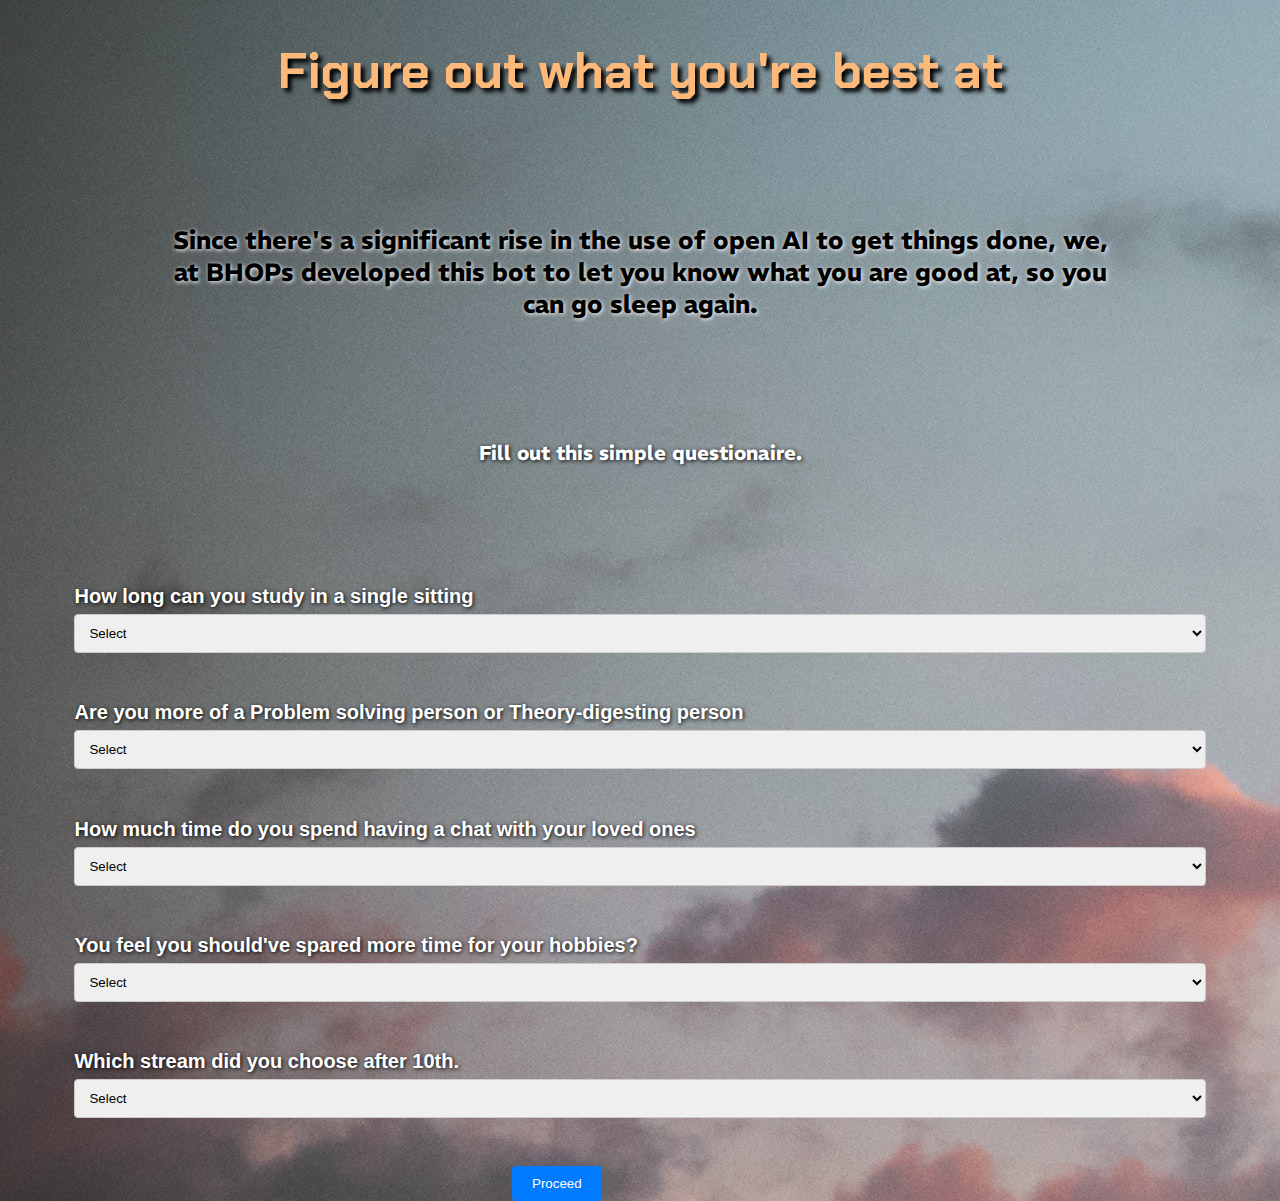
<file: index.html>
<!DOCTYPE html>
<html lang="en">
<head>
    <meta charset="UTF-8">
    <meta http-equiv="X-UA-Compatible" content="IE=edge">
    <meta name="viewport" content="width=device-width, initial-scale=1.0">
    <title>Sopppuduuuuu</title>
    <link rel="stylesheet" href="style.css">
</head>
<body>
   <div class="index_container">
        <h1 id="tit" >
            Figure out what you're best at
        </h1>
        <h3>
            Since there's a significant rise in the use of open AI to get things done, we, at BHOPs developed this bot to let you know what you are good at, so you can go sleep again.
        </h3>
        <h4>
            Fill out this simple questionaire.
        </h4>
        <form class="form" method="get" action="new.html">
            <div>
                <label>How long can you study in a single sitting</label>
                <select id="input1" required>
                    <option value="">Select</option>
                    <option>1 hour</option>
                    <option>2 hours</option>
                    <option>3 hours</option>
                    <option>4 hours</option>
                    <option>5 hours</option>
                    <option>6 hours</option>
                    <option>7 hours</option>
                    <option>8 hours</option>
                    <option>9 hours</option>
                    <option>10+ hours</option>
                </select>
            </div>
            <div>
                <label>Are you more of a Problem solving person or Theory-digesting person </label>
                <select id="input2" required>
                    <option value="">Select</option>
                    <option>Problem solver</option>
                    <option>Theory-digester</option>
                </select>
            </div>
            <div>
                <label>How much time do you spend having a chat with your loved ones</label>
                <select id="input3" required>
                    <option value="">Select</option>
                    <option>1 hour</option>
                    <option>2 hours</option>
                    <option>3 hours</option>
                    <option>4 hours</option>
                    <option>5 hours</option>
                    <option>6 hours</option>
                    <option>7 hours</option>
                    <option>8 hours</option>
                    <option>9 hours</option>
                    <option>10+ hours</option>
                </select>
            </div>
            <div>
                <label>You feel you should've spared more time for your hobbies?</label>
                <select id="input4" required>
                    <option value="">Select</option>
                    <option>Yes</option>
                    <option>No</option>
                </select>
            </div>
            <div>
                <label>Which stream did you choose after 10th.</label>
                <select id="input5" required>
                    <option value="">Select</option>
                    <option>Biology</option>
                    <option>Math</option>
                </select>
            </div>
            <button onclick='f()'>Proceed</button>
        </form>
   </div>
   <script src="script.js"></script>
</body>
</html>
</file>
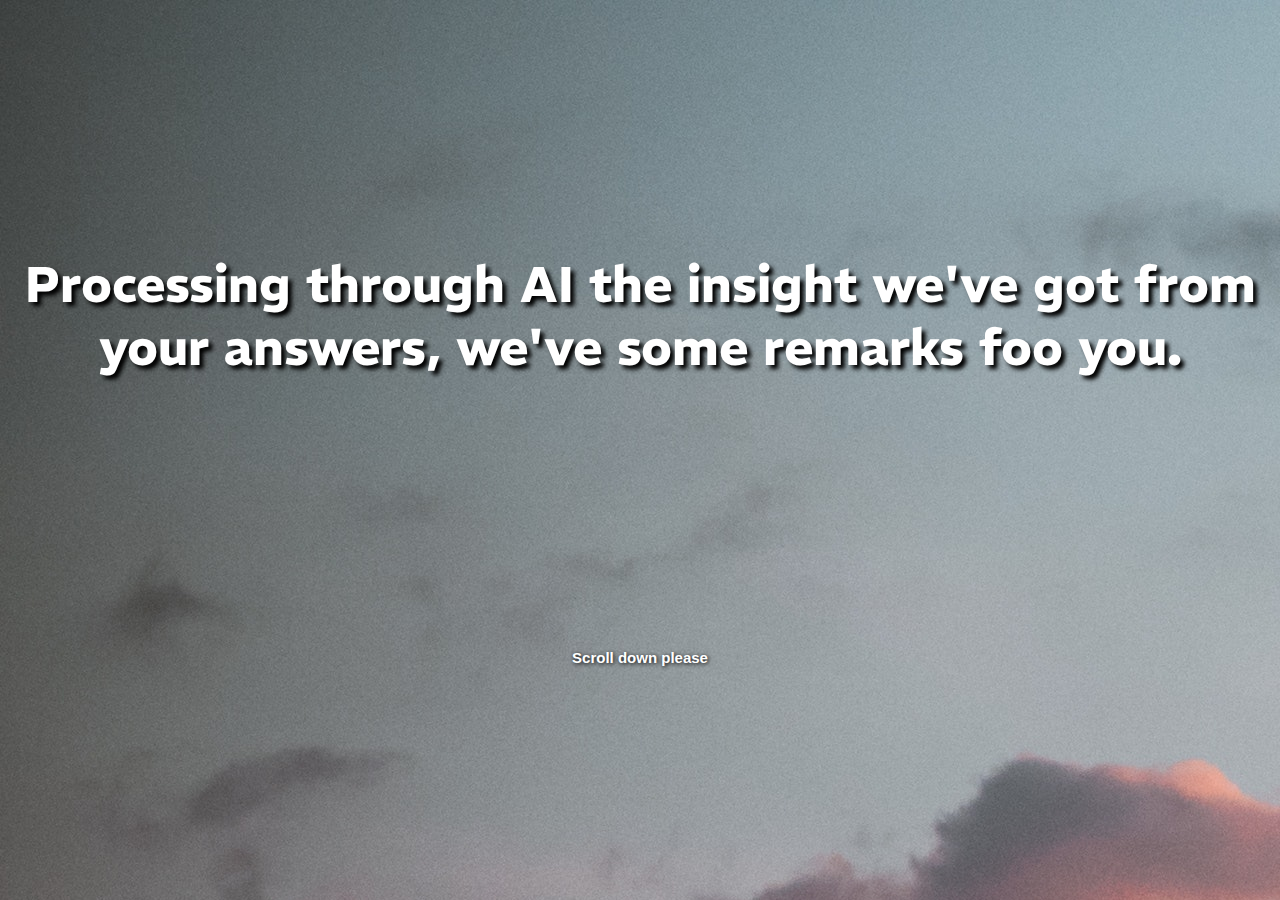
<file: new.html>
<!DOCTYPE html>
<html lang="en">
<head>
    <meta charset="UTF-8">
    <meta name="viewport" content="width=device-width, initial-scale=1.0">
    <title>Sopppuduuuuu</title>
    <link rel="stylesheet" href="style1.css">
</head>
<body>
    <form method="get" action="last.html">
        <div class="container">
            <section id="'g">
                <div>
                    <h1>Processing through AI the insight we've got from your answers, we've some remarks foo you. </h1>
                    <h3>Scroll down please </h3>
                </div>
            </section>
            <section id="a">
                <h1>Sorry, don't think you'll get anywhere with a <span id="p1"></span> study session.You'll most definetely fail.</h1>
            </section>
            <section id="b">
                <h1>As if there aren't enough <span id="p2"></span>s in the field already. You might know someone too.</h1>
            </section>
            <section id="c">
                <h1>Ummm... <span id="p3"></span> is not a lot. Spend more time with them. They love talking to you.</h1>
            </section>
            <section id="d">
                <h1>It's better for you focus on your loved ones.</h1>
            </section>
            <section id="e">
                <h1> Biology is patheticccc!!!</h1>
            </section>
            <section id="f">
                <div>
                    <h1>We've figured what you are best at</h1>
                    <button><p>Click here to know</p></button>
                </div>
            </section>
        </div>
    </form>
    <script src="script1.js"></script>
</body>
</html>
</file>
<file: style.css>
@import url('https://fonts.googleapis.com/css2?family=REM:wght@300;600&family=Tektur:wght@800&display=swap');
@import url('https://fonts.googleapis.com/css2?family=Chakra+Petch:wght@700&family=REM:wght@300;600&family=Tektur:wght@800&display=swap');

*{
    margin: 0;
    padding: 0;
    color: black;
    box-sizing: border-box;
    font-family:'Lucida Sans', 'Lucida Sans Regular', 'Lucida Grande', 'Lucida Sans Unicode', Geneva, Verdana, sans-serif;
}
body {
    margin: 0;
    padding: 0;
    font-family: Arial, sans-serif;
    background-color: #f5f5f5;
    background-image: url('pexels-photo-1261728.jpeg');
  }
  
  .container {
    max-width: 600px;
    margin: 0 auto;
    padding: 20px;
    background-color: #ffffff;
    border-radius: 5px;
    box-shadow: 0 2px 4px rgba(0, 0, 0, 0.1);
    position: relative;
  }
  
  h1 {
    font-size: 50px;
    margin-bottom: 40px;
    text-align: center;
    font-family: 'Chakra Petch', sans-serif;
    text-shadow: 4px 4px 4px black;
    color: #fcb97a;


  }
  h3,h4{
    text-align: center;
    font-family: 'REM', sans-serif;
    text-shadow: 1px 2px 4px black;
    color: #000000;
    text-shadow: 1px 1px 4px white;

  }
  h3{
    margin: 10%;
    font-size: 25px;
  }
  h4{
    font-size: 20px;
    margin-bottom: 10%;
    color: white;
    text-shadow: 1px 1px 4px black;

  }
  
  .form label {
    display: block;
    margin-bottom: 6px;
    font-size: 20px;
    font-weight: bold;
    text-shadow: 1px 1px 4px black;
    color: white;
  }
  
  .form select,
  .form textarea {
    width: 100%;
    padding: 10px;
    margin-bottom: 12px;
    border: 1px solid #ccc;
    border-radius: 4px;
  }
  
  
  .form button {
    background-color: #007bff;
    color: #ffffff;
    border: none;
    border-radius: 4px;
    padding: 10px 20px;
    cursor: pointer;
    position: absolute;
    left: 40%;
  }
  
  .form button:hover {
    background-color: #0056b3;
  }
  
  /* Optional: Center the form vertically on the page */
  .container {
    display: flex;
    align-items: center;
    justify-content: center;
    height: 100vh;
  }
  div{
    margin: 3%;
  }
</file>
<file: style1.css>
@import url('https://fonts.googleapis.com/css2?family=REM:wght@300;600&family=Tektur:wght@800&display=swap');

body {
    margin: 0;
    padding: 0;
    font-family: Arial, sans-serif;
    scroll-snap-type: y mandatory; /* Enable vertical snap scrolling */
    overflow-y: scroll; /* Enable scrolling on the y-axis */
    height: 100vh; /* Ensure full viewport height */
    background-image: url('pexels-photo-1261728.jpeg');

}
.container{
    scroll-snap-type:y mandatory;
    overflow-y: scroll;
    height: 100vh;
    font-size: 25px;
    position: relative;
}
  
section{
    height: 100vh;
    display: flex;
    justify-content: center;
    align-items: center;
    scroll-snap-align: start;
 }
 h1{
    text-align: center;
    font-family: 'REM', sans-serif;
    color: rgb(266, 266, 266);
    text-shadow: 4px 4px 4px black;
 }
 h3{
    font-size: 15px;
    text-align: center;
    margin-top: 30vh;
    color: rgb(266, 266, 266);
    text-shadow: 1px 1px 4px black;
 }
 button{
    text-align: center;
    border-radius:2%;
    cursor: pointer;
    position: absolute;
    left: 33%;
 }
#a{
    background-color: rgb(227, 150, 62);
}
#b{
    background-color: rgb(255, 117, 24)    ;
}
#c{
    background-color: rgb(255, 165, 0);
}
#d{
    background-color: rgb(255, 117, 24);
}
#e{
    background-color:  rgb(255, 170, 51);
}
</file>
